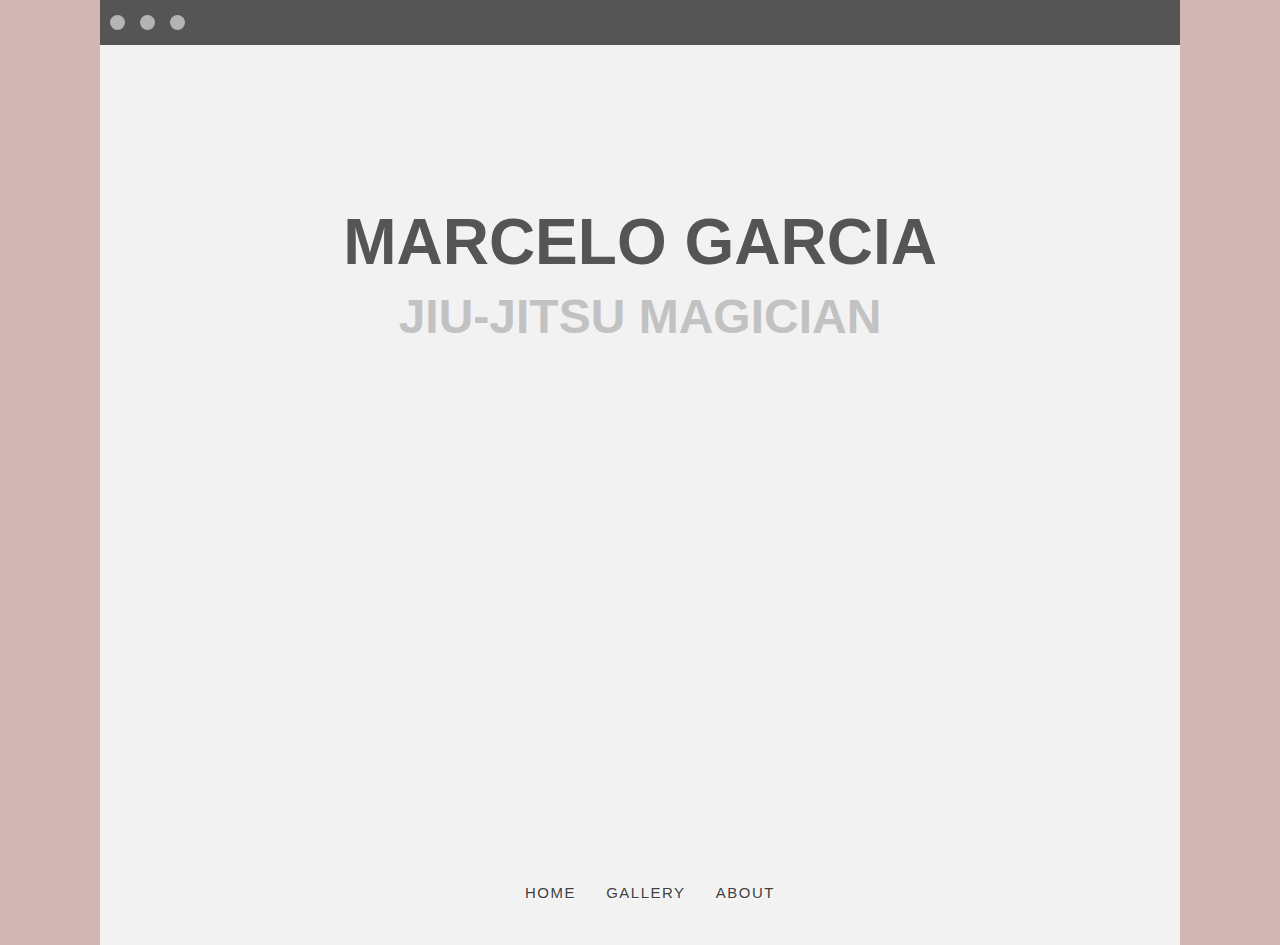
<file: Assignment04/index.html>
<!doctype html>
<html lang="en">
<head>
	<meta charset="UTF-8">
	<title>Marcelo Garcia</title>
	<link rel="stylesheet" href="styles/normalize.css">
	<link rel="stylesheet" href="styles/main.css">
	<meta name="viewport" content="initial-scale=1, maximum-scale=1">
</head>
<body>

	<header>
		<div class="container">
			<div id="circle"> </div>
		</div>
		<div style="clear:both"></div>
	</header>

	<section id="main">
		<div id="container">

			<h1>MARCELO GARCIA</h1>
			<h2>JIU-JITSU MAGICIAN</h2>
		</div>

		<div id="weirdYoutube">
			<div class="videoWrapper">
				<iframe width="300" height="200" src="http://www.youtube.com/embed/iM1qMOkIaPw" frameborder="0" allowfullscreen></iframe>
			</div>
		</div>
			<nav>
				<ul>
					<li><a href="index.html">HOME</a></li>
					<li><a href="gallery.html">GALLERY</li></a></li>
					<li><a href="about.html">ABOUT</a></li>
				</ul>
			</nav>

	</section>
		
</body>
</html>
</file>
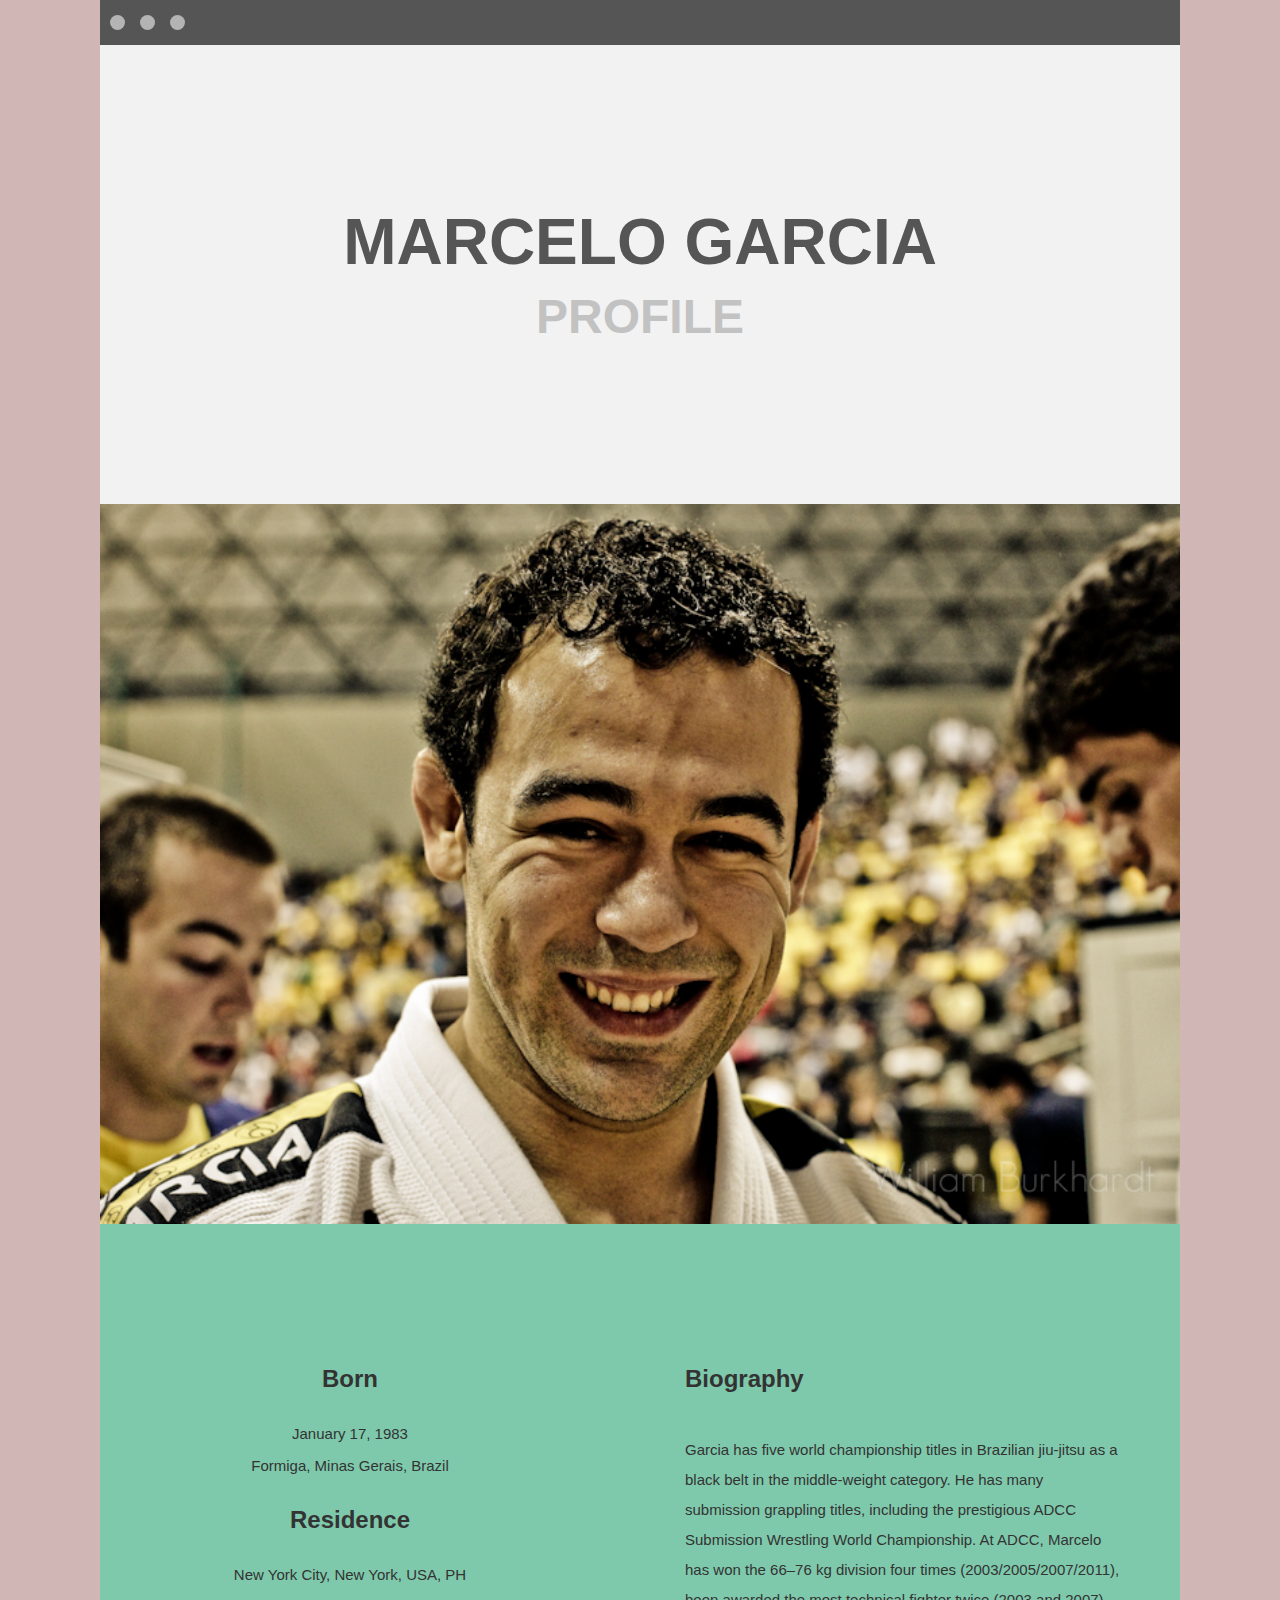
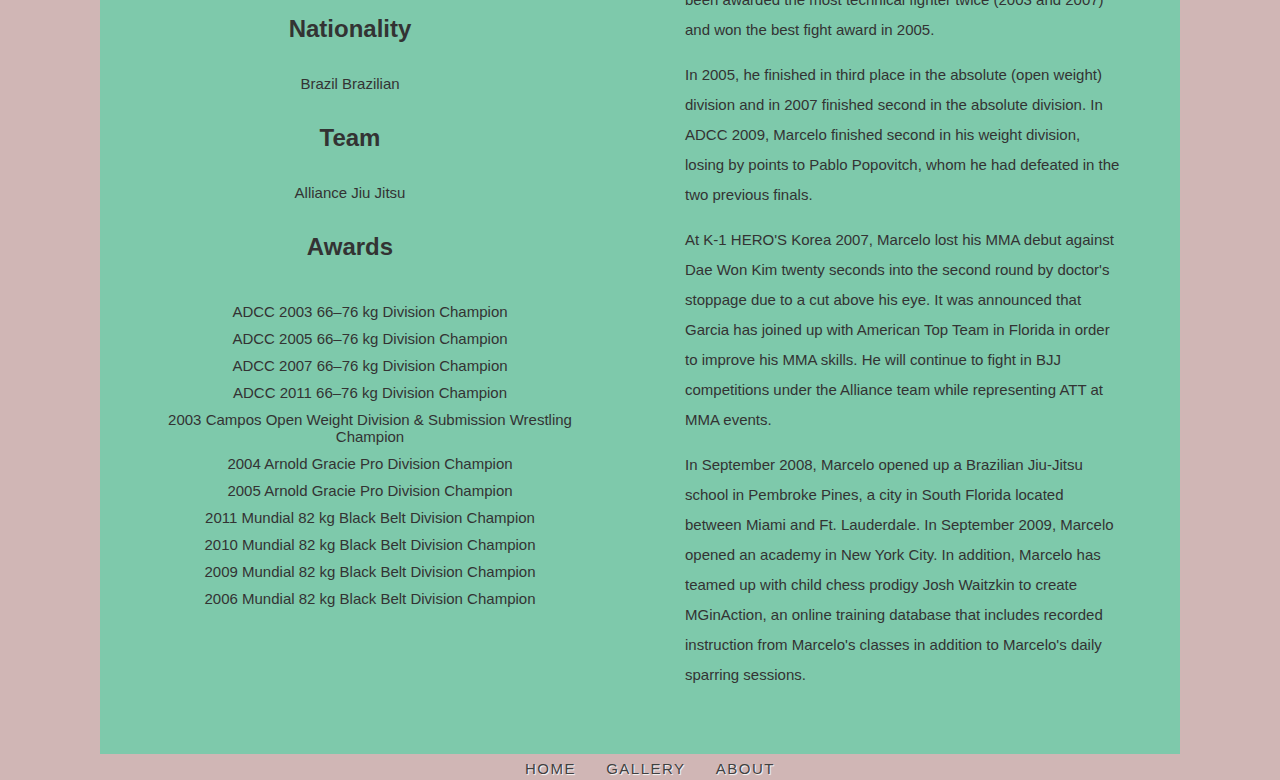
<file: Assignment04/about.html>
<!doctype html>
<html lang="en">
<head>
	<meta charset="UTF-8">
	<title>Marcelo Garcia</title>
	<link rel="stylesheet" href="styles/normalize.css">
	<link rel="stylesheet" href="styles/main.css">
	<meta name="viewport" content="initial-scale=1, maximum-scale=1">
</head>
<body>

	<header>
		<div class="container">
			<div id="circle"> </div>
		</div>
		<div style="clear:both"></div>
	</header>

	<section id="main2">
		<div id="container">
			<h1>MARCELO GARCIA</h1>
			<h2>PROFILE</h2>
		</div>
	</section>


	<section id="about">
		<div id="container">
			<img id="profilepic" src="images/Marcelo_garcia.jpg" alt="picture">
			
			<div id="leftabout">
				<h4>Born</h4>
				<p>January 17, 1983</p>
				<p>Formiga, Minas Gerais, Brazil</p>
				<h4>Residence</h4>
				<p>New York City, New York, USA, PH</p>
				<h4>Nationality</h4>
				<p>Brazil Brazilian</p>
				<h4>Team</h4>
				<p>Alliance Jiu Jitsu</p>
				<h4>Awards</h4>
				<ul>
					<li>ADCC 2003 66–76 kg Division Champion</li>
					<li>ADCC 2005 66–76 kg Division Champion</li>
					<li>ADCC 2007 66–76 kg Division Champion</li>
					<li>ADCC 2011 66–76 kg Division Champion</li>
					<li>2003 Campos Open Weight Division & Submission Wrestling Champion</li>
					<li>2004 Arnold Gracie Pro Division Champion</li>
					<li>2005 Arnold Gracie Pro Division Champion</li>
					<li>2011 Mundial 82 kg Black Belt Division Champion</li>
					<li>2010 Mundial 82 kg Black Belt Division Champion</li>
					<li>2009 Mundial 82 kg Black Belt Division Champion</li>
					<li>2006 Mundial 82 kg Black Belt Division Champion</li>
				</ul>
			</div>

			<div id="rightabout">
				<h4>Biography</h4>
				<p>Garcia has five world championship titles in Brazilian jiu-jitsu as a black belt in the middle-weight category. He has many submission grappling titles, including the prestigious ADCC Submission Wrestling World Championship. At ADCC, Marcelo has won the 66–76 kg division four times (2003/2005/2007/2011), been awarded the most technical fighter twice (2003 and 2007) and won the best fight award in 2005.</p>
				<p>In 2005, he finished in third place in the absolute (open weight) division and in 2007 finished second in the absolute division. In ADCC 2009, Marcelo finished second in his weight division, losing by points to Pablo Popovitch, whom he had defeated in the two previous finals.</p>
				<p>At K-1 HERO'S Korea 2007, Marcelo lost his MMA debut against Dae Won Kim twenty seconds into the second round by doctor's stoppage due to a cut above his eye. It was announced that Garcia has joined up with American Top Team in Florida in order to improve his MMA skills. He will continue to fight in BJJ competitions under the Alliance team while representing ATT at MMA events.</p>
				<p>In September 2008, Marcelo opened up a Brazilian Jiu-Jitsu school in Pembroke Pines, a city in South Florida located between Miami and Ft. Lauderdale. In September 2009, Marcelo opened an academy in New York City. In addition, Marcelo has teamed up with child chess prodigy Josh Waitzkin to create MGinAction, an online training database that includes recorded instruction from Marcelo's classes in addition to Marcelo's daily sparring sessions.</p>
			</div>
			<div style="clear:both"></div>
			<nav>
				<ul>
					<li><a href="index.html">HOME</a></li>
					<li><a href="gallery.html">GALLERY</li></a></li>
					<li><a href="about.html">ABOUT</a></li>
				</ul>
			</nav>			
		</div>
	</section>
			
</body>
</html>
</file>
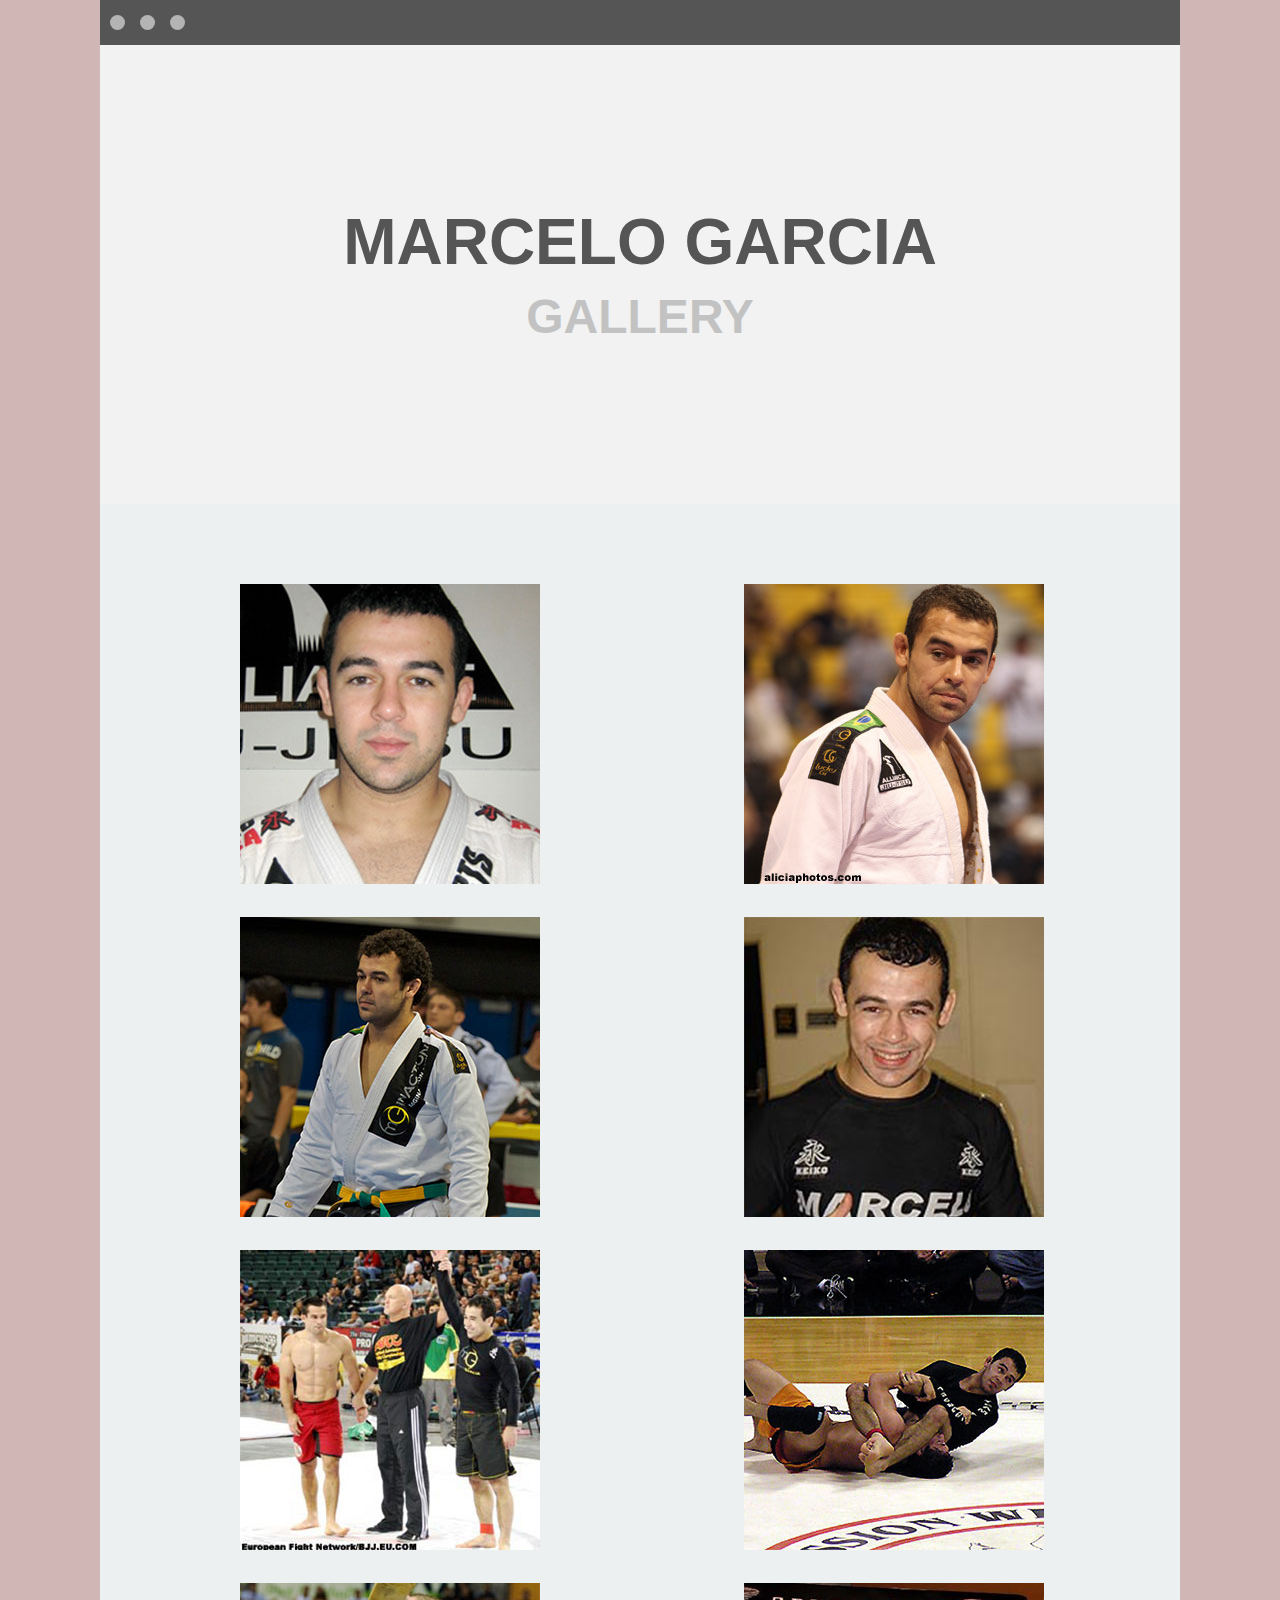
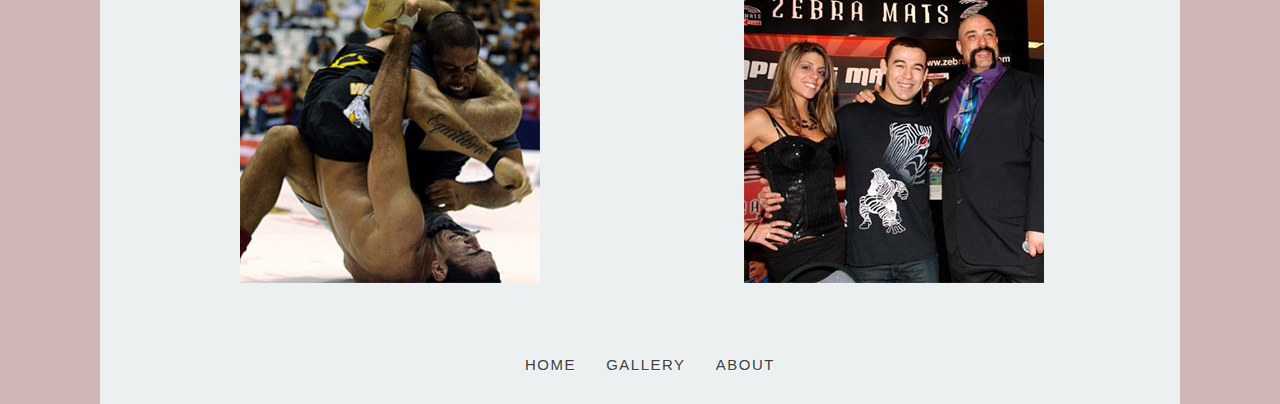
<file: Assignment04/gallery.html>
<!doctype html>
<html lang="en">
<head>
	<meta charset="UTF-8">
	<title>Marcelo Garcia</title>
	<link rel="stylesheet" href="styles/normalize.css">
	<link rel="stylesheet" href="styles/main.css">
	<meta name="viewport" content="initial-scale=1, maximum-scale=1">
</head>
<body>

	<header>
		<div class="container">
			<div id="circle"> </div>
		</div>
		<div style="clear:both"></div>
	</header>

	<section id="main2">
		<div id="container">
			<h1>MARCELO GARCIA</h1>
			<h2>GALLERY</h2>
		</div>
	</section>


	<section id="gallery">
		<div id="container">
			<ul id="galUl">
				<li>
					<img src="images/pic1.jpg">
				</li>
				<li>
					<img src="images/pic2.jpg">
				</li>
				<li>
					<img src="images/pic3.jpg">
				</li>
				<li>
					<img src="images/pic4.jpg">
				</li>
				<li>
					<img src="images/pic5.jpg">
				</li>
				<li>
					<img src="images/pic6.jpg">
				</li>
				<li>
					<img src="images/pic7.jpg">
				</li>
				<li>
					<img src="images/pic8.jpg">
				</li>
			</ul>
			<nav>
				<ul>
					<li><a href="index.html">HOME</a></li>
					<li><a href="gallery.html">GALLERY</li></a></li>
					<li><a href="about.html">ABOUT</a></li>
				</ul>
			</nav>
		</div>
	</section>
			
</body>
</html>
</file>
<file: Assignment04/styles/main.css>
* {
	-webkit-box-sizing: border-box;
	-moz-box-sizing: border-box;
	box-sizing: border-box;
}

@import url(http://fonts.googleapis.com/css?family=Open+Sans);

body {
	font-family: Helvetica, 'Open Sans', Arial, sans-serif;
	font-size: 15px;
	color: #333;
	font-weight: 400;
	background: #d0b6b5;
}

.containter {
	max-width: 1080px;
	margin: 0 auto;
}

h1,h2,h3 {
  font-weight: bold;
  margin: 10px 0;
}

h1 {
  font-size: 64px;
  color: #555555;
  margin: 10px 0px;
}

h2 {
	font-size: 48px;
	color: #c2c2c2;
}

h3 {
  font-size: 32px;
}

h4 {
  font-size: 24px;
}


/* Header */

header {
  width: 1080px;
  margin: 0 auto;
  background-color: #555555;
  padding: 15px 0px;
}

#circle:before {
  content:"";
  position: absolute;
  display:block;
  top: 0px;
  left: 30px;
  width: 15px;
  height: 15px;
  -moz-border-radius: 50%; 
  -webkit-border-radius: 50%; 
  border-radius: 50%;
  background: #b4b4b4;
}  

#circle {
  position: relative;
  width: 15px;
  height: 15px;
  left: 10px;
  -moz-border-radius: 50%; 
  -webkit-border-radius: 50%; 
  border-radius: 50%;
  background: #b4b4b4;
  float: left;
}

#circle:after {
  content:"";
  position: absolute;
  display:block;
  top: 0px;
  left: 60px;
  width: 15px;
  height: 15px;
  -moz-border-radius: 50%; 
  -webkit-border-radius: 50%; 
  border-radius: 50%;
  background: #b4b4b4;
}  

/* Header ends */


/* Main nav */

nav {
  margin-top: 50px;
  margin: 55px 0;
  color: black;
}

nav ul {
  text-align: center;
}

nav ul li {
  display: inline;
  font-size: 16px;
  margin-right: 20px;
  margin-top: -15px;
}

nav ul li a {
	text-decoration: none;
	color: #404040;

  font-size:15px;
  text-decoration:none;
  letter-spacing:1.5px;
  text-transform:uppercase;
  padding:3px;
  width:100px;
  text-shadow:1px 1px 1px #fff;
}

nav ul li a:hover {
  background-color:#fff;
  color:#444;
  -moz-border-radius:5px;
  -webkit-border-radius:5px;
  border-radius:5px;
  -moz-box-shadow:1px 1px 4px #666;
  -webkit-box-shadow:1px 1px 4px #666;
  box-shadow:1px 1px 4px #666;
}

/* Main nav ends */


/* Section pages */

section {
  padding: 50px 0px;
  width: 1080px;
  margin: 0 auto;
  background: white;
}

section#main {
  position: relative;
  background-color: #f2f2f2;
  width: 1080px;
  height: 900px;
  margin: 0 auto;
  text-align: center;
  padding: 150px 0px;
}

section#main2 {
  position: relative;
  background-color: #f2f2f2;
  width: 1080px;
  height: 100%;
  margin: 0 auto;
  text-align: center;
  padding: 150px 0px;
}

section#about {
  background: #7ec9ab;
  width: 1080px;
  height: 1850px;
}

section#gallery {
  background: #ecf0f1;
  width: 1080px;
  height: 1500px;
  padding: 50px 0px;
}

/* Section page ends */



/* Youtube video */

#weirdYoutube {
  width: 640px;
  padding-top: 65px;
  padding-bottom: 25px;
  margin: 0 auto;
}

.videoWrapper {
  position: relative;
  padding-bottom: 56.25%; /* 16:9 */
  padding-top: 25px;
  height: 0;
}
.videoWrapper iframe {
  position: absolute;
  top: 0;
  left: 0;
  width: 100%;
  height: 100%;
}

/* Youtube video ends */


/* inside about page */

#leftabout {
  width: 500px;
  margin-top: 10px;
  text-align: center;
  float: left;
}

#rightabout {
  width: 435px;
  padding-top: 0px;
  margin-right: 60px;
  line-height: 2;
  float: right;
}

#profilepic {
  display: block;
  margin-left: auto;
  margin-right: auto;
  margin-top: -50px;
  margin-bottom: 100px;
  width: 100%;
}


#leftabout ul li {
  list-style-type: none;
  padding-top: 10px;
}

/* inside about page ends */


/* Gallery */

ul#galUl li {
  display: inline-block;
  width: 300px;
  margin: 15px 100px;
}

/* Gallery ends */



/* Mediaquery */


@media screen and (min-width: 480px) and (max-width: 900px) {

  .container {
  max-width: 900px;
  }

  h1,h2,h3 {
    font-weight: bold;
    margin: 5px 0;
  }

  h1 {
    font-size: 64px;
    color: #555555;
    margin: 5px 0px;
  }

  h2 {
    font-size: 48px;
    color: #c2c2c2;
  }

  h3 {
    font-size: 32px;
  }

  h4 {
    font-size: 24px;
  }

  header {
    width: 900px;
    background-color: #555555;
    padding: 15px 0px;
  }

  section {
    padding: 50px 0px;
    width: 900px;
    margin: 0 auto;
    background: white;
  }

  section#main {
    width: 900px;
    height: 900px;
    margin: 0 auto;
    padding: 150px 0px;
  }

  section#main2 {
    width: 900px;
    height: 100%;
    padding: 150px 0px;
  }

  section#about {
    background: #7ec9ab;
    width: 900px;
    height: 1850px;
  }

  section#gallery {
    background: #ecf0f1;
    width: 900px;
    height: 1500px;
    padding: 50px 0px;
  }

  #leftabout {
    width: 400px;
    margin-top: 10px;
    text-align: center;
    float: left;
  }

  #rightabout {
    width: 400px;
    padding-top: 0px;
    margin-right: 45px;
    line-height: 2;
    float: right;
  }
  
  ul#galUl li {
    display: inline-block;
    width: 300px;
    margin: 15px 58px;
  }


}


@media screen and (min-width: 320px) and (max-width: 480px) {

  .container {
    max-width:480px;
  }

  h1,h2,h3 {
    font-weight: bold;
    margin: 5px 0;
  }

  h1 {
    font-size: 32px;
    color: #555555;
    margin: 5px 0px;
  }

  h2 {
    font-size: 24px;
    color: #c2c2c2;
  }

  h3 {
    font-size: 18px;
  }

  h4 {
    font-size: 18px;
  }

  header {
    width: 480px;
    background-color: #555555;
    padding: 15px 0px;
  }

  #weirdYoutube {
  width: 320px;
  padding-top: 65px;
  padding-bottom: 25px;
  margin: 0 auto;
}

  section {
    padding: 50px 0px;
    width: 480px;
    margin: 0 auto;
    background: white;
  }

  section#main {
    width: 480px;
    height: 100%inherit;
    margin: 0 auto;
    padding: 150px 0px;
  }

  section#main2 {
    width: 480px;
    height: 100%;
    padding: 150px 0px;
  }

  section#about {
    background: #7ec9ab;
    width: 480px;
    height: 2300px;
  }

  section#gallery {
    background: #ecf0f1;
    width: 480px;
    height: 2820px;
    padding: 50px 0px;
  }

  #leftabout {
    width: 430px;
    margin-top: 10px;
    text-align: center;
    clear: both;
  }

  #rightabout {
    width: 400px;
    margin-top: 20px;
    margin-right: 35px;
    line-height: 2;
    clear: both;
  }
  
  ul#galUl li {
    display: inline-block;
    width: 300px;
    margin: 15px 50px;
  }




}
</file>
